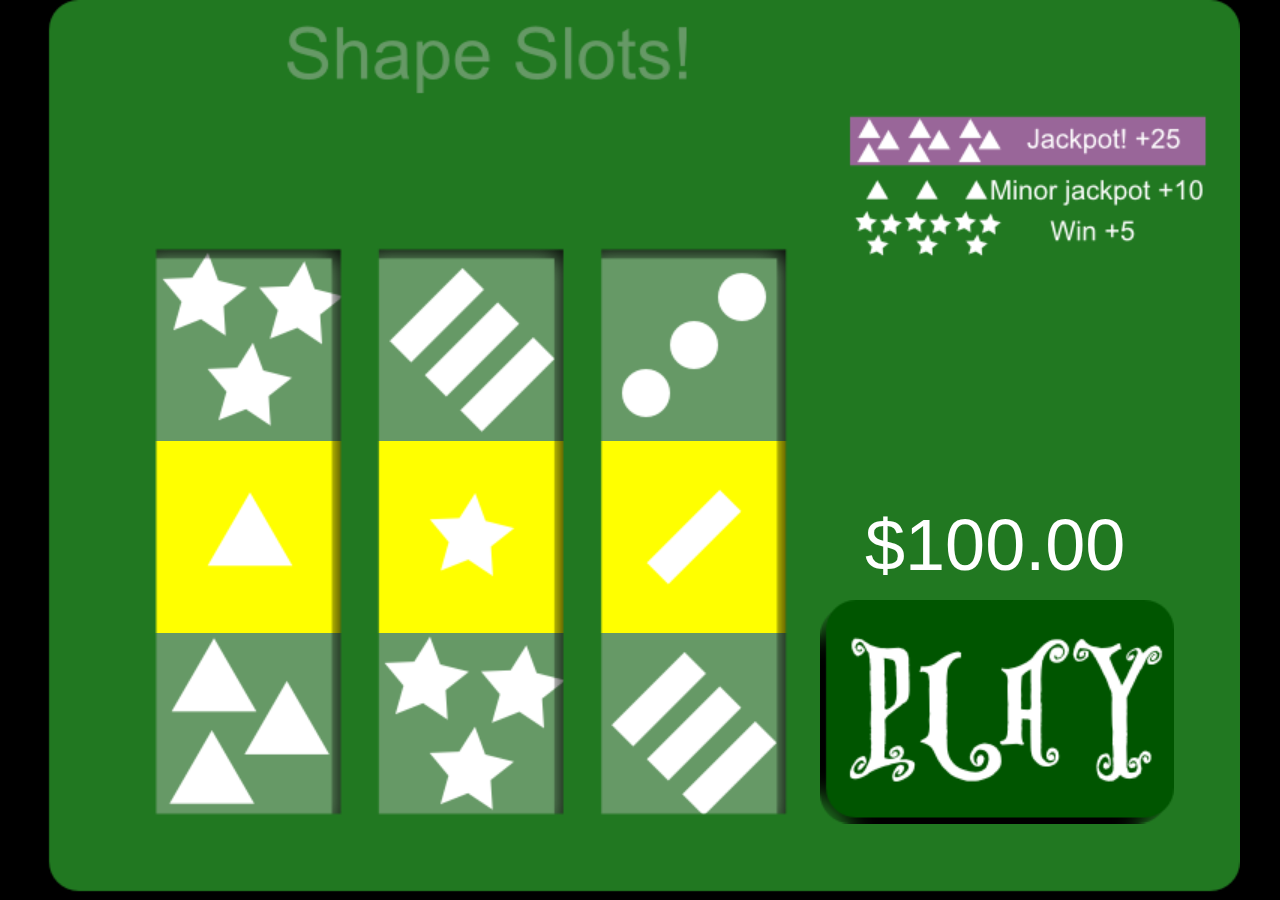
<file: examples/slotmachine/index.html>
<html>
<head>
<title>EightfootJS - Slot Machine</title>
<link rel="stylesheet" type="text/css" href="main.css" />
</style>
</head>
<body>
<div id="wrapper">
<canvas id="eightfootjs"></canvas>
</div>
<script type="text/javascript" src="../../eightfoot.js"></script>
<script type="text/javascript" src="../../system.js"></script>
<script type="text/javascript" src="../../viewport.js"></script>
<script type="text/javascript" src="../../tween.js"></script>
<script type="text/javascript" src="../../assets.js"></script>
<script type="text/javascript" src="../../sprite.js"></script>
<script type="text/javascript" src="../../draw.js"></script>
<script type="text/javascript" src="../../timer.js"></script>
<script type="text/javascript" src="../../font.js"></script>
<script type="text/javascript" src="../../sound.js"></script>
<script type="text/javascript" src="../../eightfootui.js"></script>

<script type="text/javascript" src="slotmachine.js"></script>
<script type="text/javascript" src="slotroller.js"></script>
<script type="text/javascript">
var machine = new SlotMachine();
EF.System.attach("eightfootjs",machine);
</script>
</body>
</html>
</file>
<file: examples/slotmachine/main.css>
* {
	margin: 0px;
	padding: 0px;
}

html, body{ 
	overflow: hidden;
	display: block;
	width: 100%;
	height: 100%;
	background-color: black;
}

canvas {
	padding-left: 0;
	padding-right: 0;
	margin-left: auto;
	margin-right: auto;
	display: block;
}
#wrapper {
	margin: auto;
}
</file>
